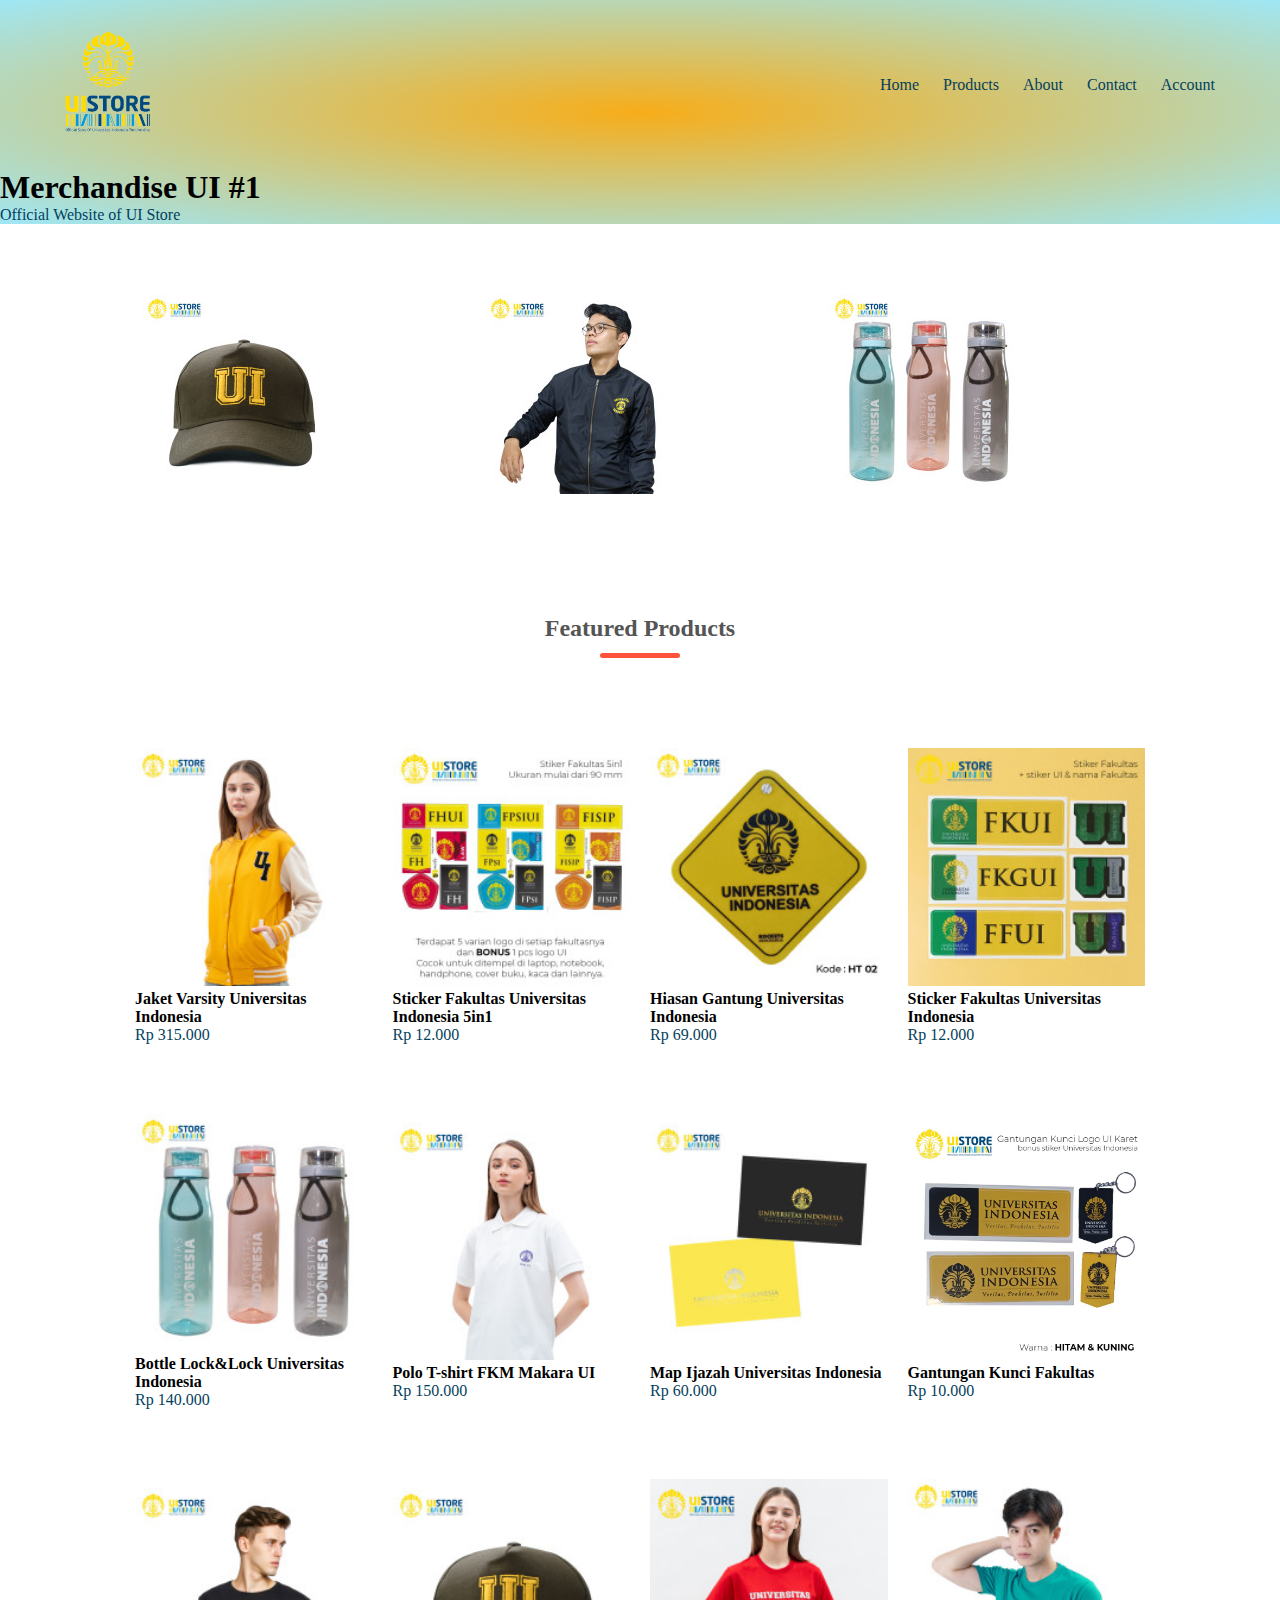
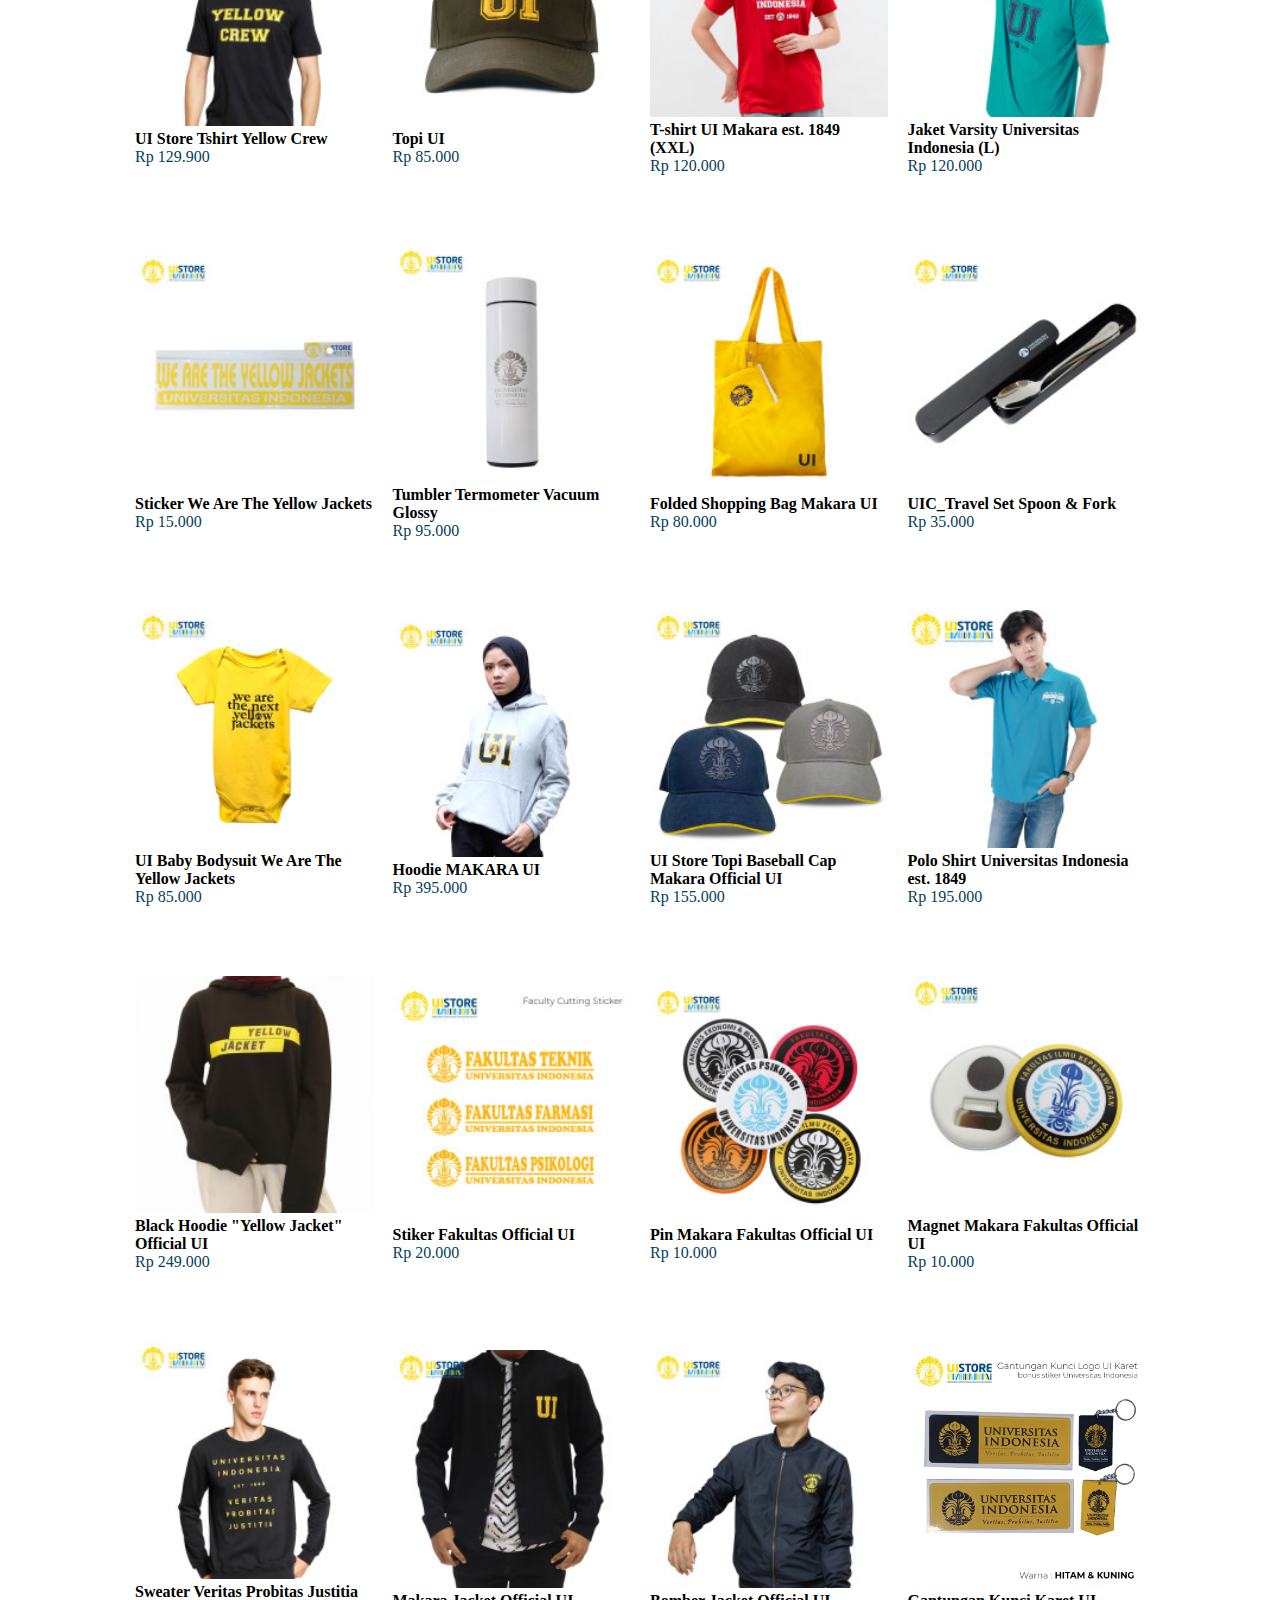
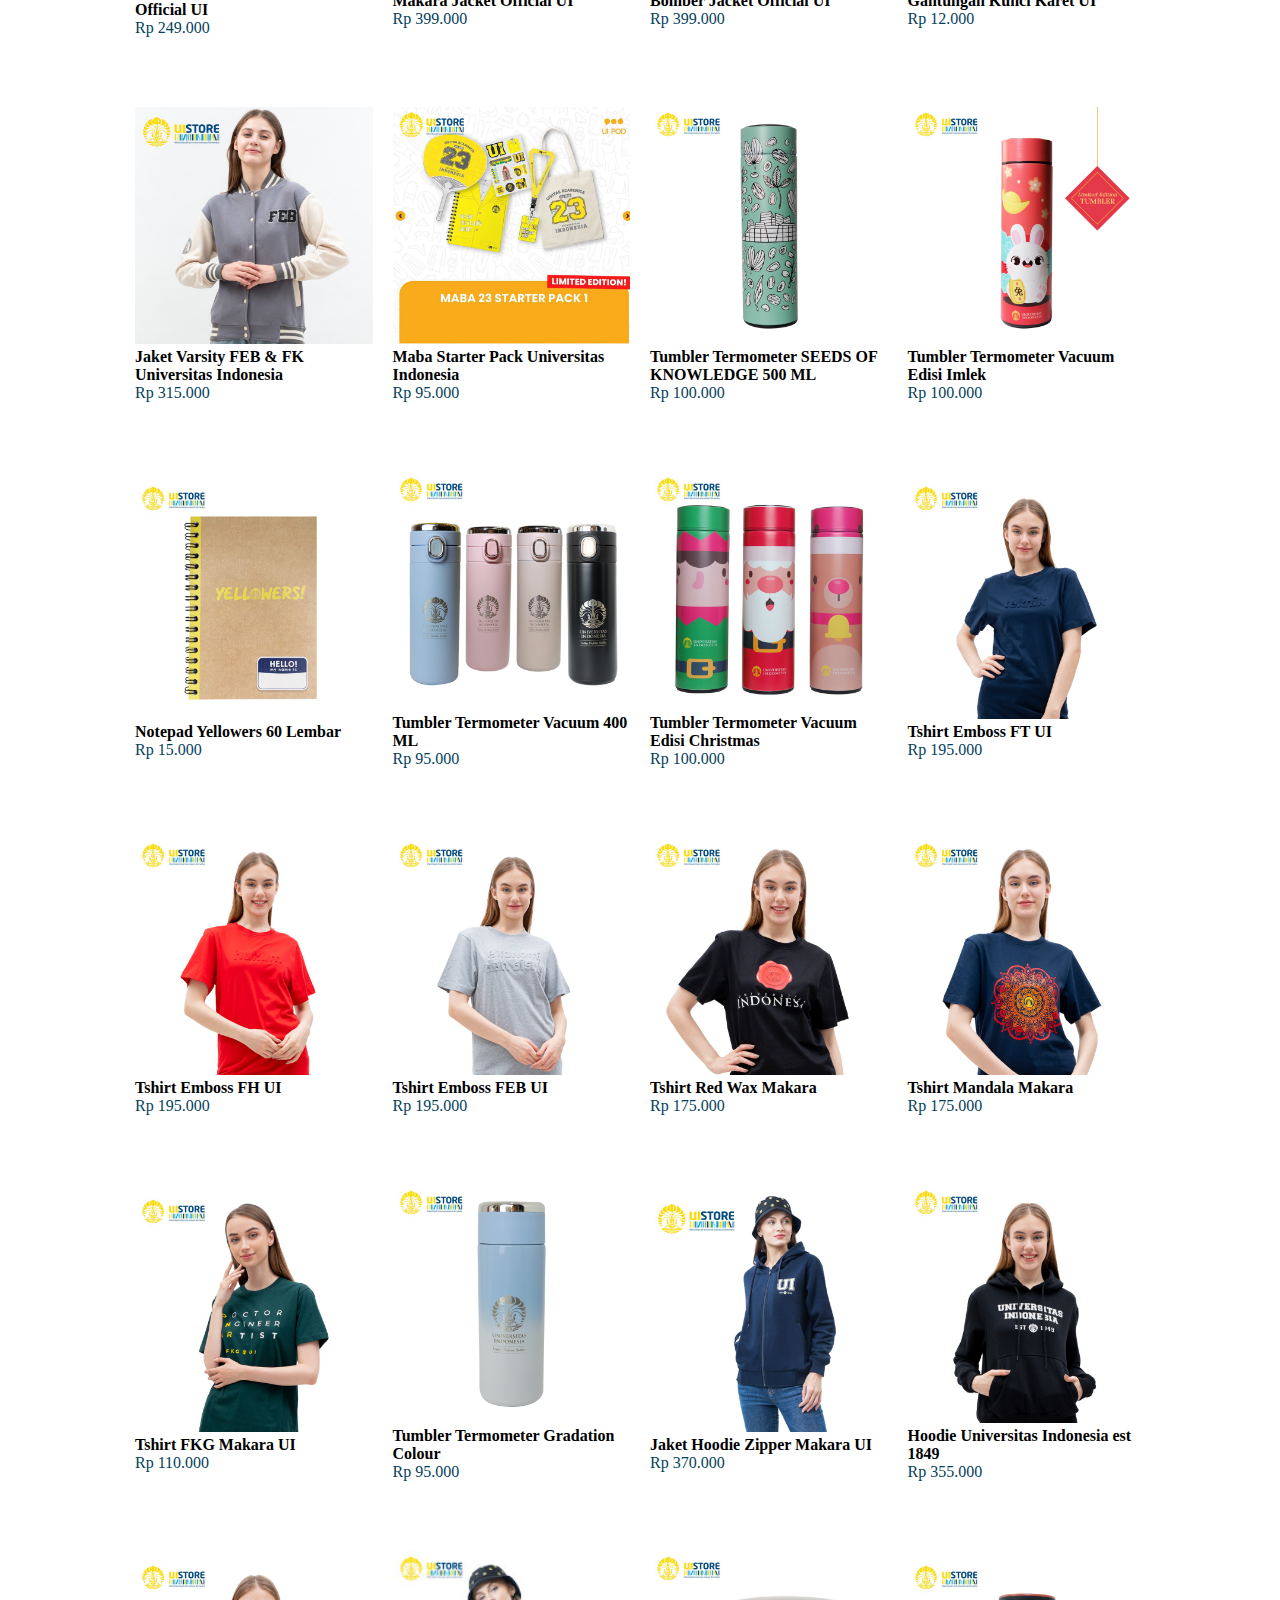
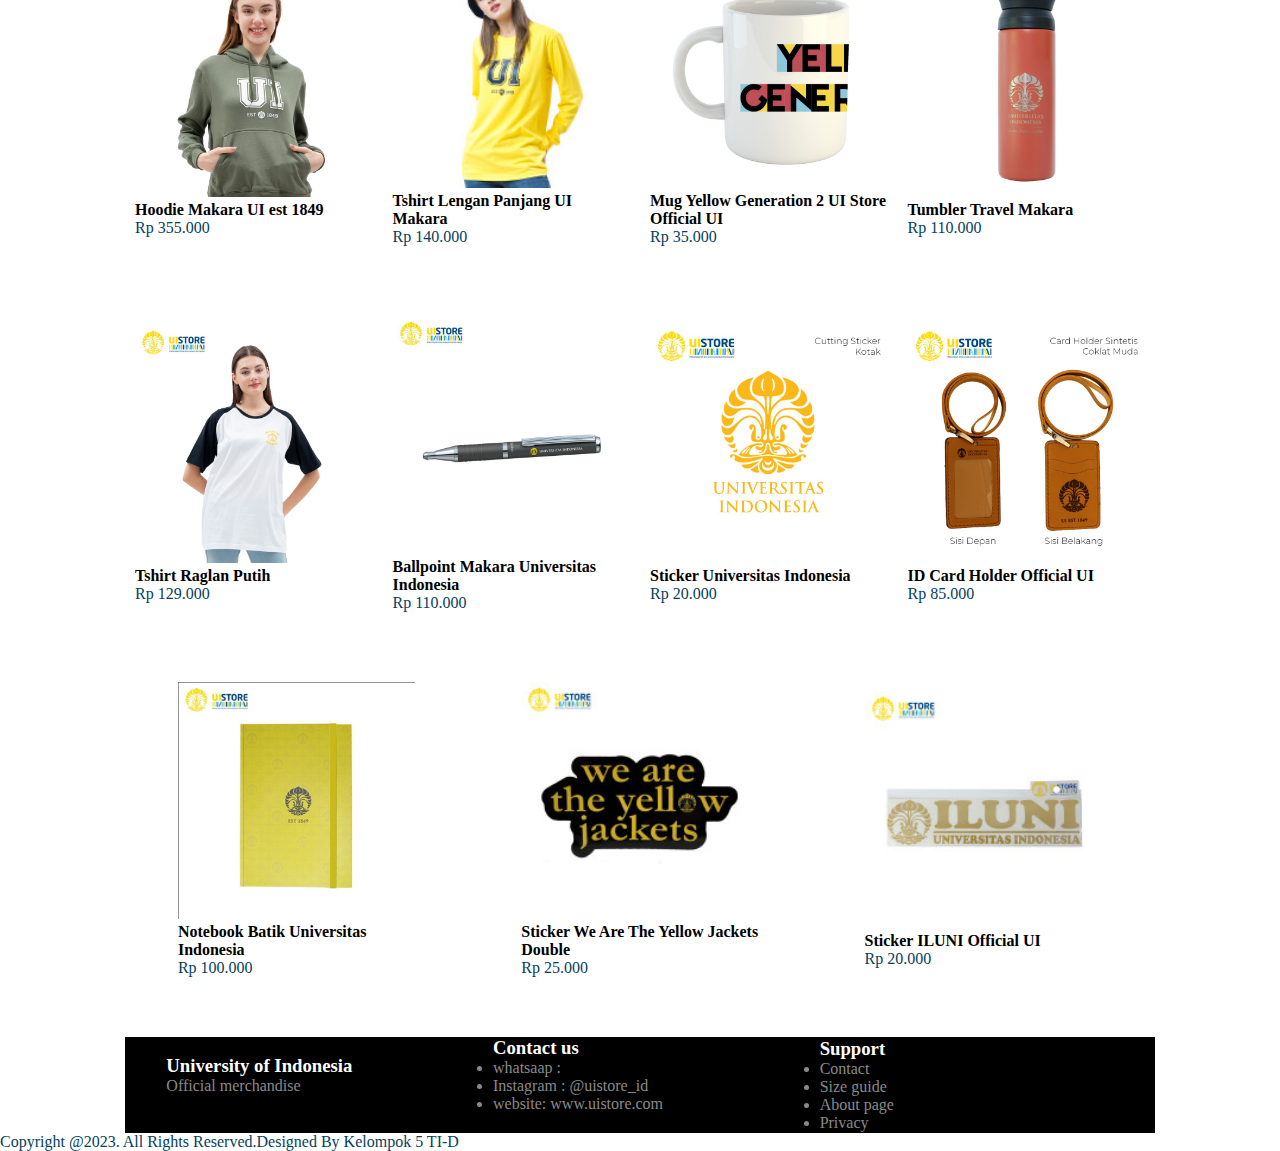
<file: index.html>
<!DOCTYPE html>
<html lang="en">
    <meta charset="UTF-8">
    <title>UI Store</title>
    <link rel="stylesheet" href="style.css">
</head>
<body>

    <div class="header">
    <div class="container">
        <div class="navbar">
         <div class="logo">
                <img src="images/logo uistore.png" width="125px">
            </div>
            <nav>
                <ul>
                    <li><a href="">Home</a></li>
                    <li><a href="">Products</a></li>
                    <li><a href="">About</a></li>
                    <li><a href="">Contact</a></li>
                    <li><a href="">Account</a></li>
                </ul>
            </nav>
        </div>
        </div class="row">
            <div class="col-2">
                <h1>Merchandise UI #1</h1>
                <p>Official Website of UI Store</p>
            </div>
    </div>
   </div>
</div>

<!------ Featured Categories ------>
    <div class="categories">
        <div class="small-container">
            <div class="row">
                <div class="col-3">
                    <img src="images/topi ui official merchandise ui.jpg">
                </div>
                <div class="col-3">
                    <img src="images/bomber jacket ui.jpg">
                </div>
                <div class="col-3">
                    <img src="images/bottle lock lock.jpg">
                </div>
            </div>
           </div>
        
    </div>
<!------ Featured Products ------>
     <div class="small-container">
        <h2 class="title">Featured Products</h2>
        <div class="row">
            <div class="col-4">
                <img src="images/Jaket varsity ui.jpg">
                <h4>Jaket Varsity Universitas Indonesia</h4>
                <p>Rp 315.000</p>
            </div>
            <div class="col-4">
                <img src="images/Stiker fakultas ui 5in1.jpg">
                <h4>Sticker Fakultas Universitas Indonesia 5in1</h4>
                <p>Rp 12.000</p>
            </div>
            <div class="col-4">
                <img src="images/hiasan gantung UI.jpg">
                <h4>Hiasan Gantung Universitas Indonesia</h4>
                <p>Rp 69.000</p>
            </div>
            <div class="col-4">
                <img src="images/Stiker fakultas fkg.jpg">
                <h4>Sticker Fakultas Universitas Indonesia</h4>
                <p>Rp 12.000</p>
            </div>
            <div class="col-4">
                <img src="images/bottle lock lock.jpg">
                <h4>Bottle Lock&Lock Universitas Indonesia</h4>
                <p>Rp 140.000</p>
            </div>
            <div class="col-4">
                <img src="images/polo tshirt fkm makara ui.jpg">
                <h4>Polo T-shirt FKM Makara UI</h4>
                <p>Rp 150.000</p>
            </div>
            <div class="col-4">
                <img src="images/map ijazah ui.jpg">
                <h4>Map Ijazah Universitas Indonesia</h4>
                <p>Rp 60.000</p>
            </div>
            <div class="col-4">
                <img src="images/Gantungan kunci karet UI official merchandise.jpg">
                <h4>Gantungan Kunci Fakultas</h4>
                <p>Rp 10.000</p>
            </div>
            <div class="col-4">
                <img src="images/ui store tshirt yellow crew.jpg">
                <h4>UI Store Tshirt Yellow Crew</h4>
                <p>Rp 129.900</p>
            </div>
            <div class="col-4">
                <img src="images/topi ui official merchandise ui.jpg">
                <h4>Topi UI</h4>
                <p>Rp 85.000</p>
            </div>
            <div class="col-4">
                <img src="images/TSHIRT UI MAKARA 1849 XXL.jpg">
                <h4>T-shirt UI Makara est. 1849 (XXL)</h4>
                <p>Rp 120.000</p>
            </div>
            <div class="col-4">
                <img src="images/tshirt ui makaraest 1849 L.jpg">
                <h4>Jaket Varsity Universitas Indonesia (L)</h4>
                <p>Rp 120.000</p>
            </div>
            <div class="col-4">
                <img src="images/stiker we are the ywllow jacket.jpg">
                <h4>Sticker We Are The Yellow Jackets</h4>
                <p>Rp 15.000</p>
            </div>
            <div class="col-4">
                <img src="images/tumbler termometer.jpg">
                <h4>Tumbler Termometer Vacuum Glossy</h4>
                <p>Rp 95.000</p>
            </div>
            <div class="col-4">
                <img src="images/Folded shopping bag makara.jpg">
                <h4>Folded Shopping Bag Makara UI</h4>
                <p>Rp 80.000</p>
            </div>
            <div class="col-4">
                <img src="images/UIC travel set spoon fork.jpg">
                <h4>UIC_Travel Set Spoon & Fork</h4>
                <p>Rp 35.000</p>
            </div>
            <div class="col-4">
                <img src="images/ui baby bodysuit we are the yellow jacket.jpg">
                <h4>UI Baby Bodysuit We Are The Yellow Jackets</h4>
                <p>Rp 85.000</p>
            </div>
            <div class="col-4">
                <img src="images/hoodie makara ui.jpg">
                <h4>Hoodie MAKARA UI</h4>
                <p>Rp 395.000</p>
            </div>
            <div class="col-4">
                <img src="images/topi baseball cap makara.jpg">
                <h4>UI Store Topi Baseball Cap Makara Official UI</h4>
                <p>Rp 155.000</p>
            </div>
            <div class="col-4">
                <img src="images/polo shirt ui.jpg">
                <h4>Polo Shirt Universitas Indonesia est. 1849</h4>
                <p>Rp 195.000</p>
            </div>
            <div class="col-4">
                <img src="images/black hoodie yellow jacket.jpg">
                <h4>Black Hoodie "Yellow Jacket" Official UI</h4>
                <p>Rp 249.000</p>
            </div>
            <div class="col-4">
                <img src="images/stiker fakultas.jpg">
                <h4>Stiker Fakultas Official UI</h4>
                <p>Rp 20.000</p>
            </div>
            <div class="col-4">
                <img src="images/pin makara fakultas.jpg">
                <h4>Pin Makara Fakultas Official UI</h4>
                <p>Rp 10.000</p>
            </div>
            <div class="col-4">
                <img src="images/magnet makara fakultas ui.jpg">
                <h4>Magnet Makara Fakultas Official UI</h4>
                <p>Rp 10.000</p>
            </div>
            <div class="col-4">
                <img src="images/sweater veritas probitas justitia.jpg">
                <h4>Sweater Veritas Probitas Justitia Official UI</h4>
                <p>Rp 249.000</p>
            </div>
            <div class="col-4">
                <img src="images/makara jacket ui.jpg">
                <h4>Makara Jacket Official UI</h4>
                <p>Rp 399.000</p>
            </div>
            <div class="col-4">
                <img src="images/bomber jacket ui.jpg">
                <h4>Bomber Jacket Official UI</h4>
                <p>Rp 399.000</p>
            </div>
            <div class="col-4">
                <img src="images/Gantungan kunci karet UI official merchandise.jpg">
                <h4>Gantungan Kunci Karet UI</h4>
                <p>Rp 12.000</p>
            </div>
            <div class="col-4">
                <img src="images/Jaket Varsity FEB _ FK UI.jpg">
                <h4>Jaket Varsity FEB & FK Universitas Indonesia</h4>
                <p>Rp 315.000</p>
            </div>
            <div class="col-4">
                <img src="images/Maba Starter pack UI.jpg">
                <h4>Maba Starter Pack Universitas Indonesia</h4>
                <p>Rp 95.000</p>
            </div>
            <div class="col-4">
                <img src="images/Tumbler termometer SEEDS OF KNOWLEDGE 500ML.jpg">
                <h4>Tumbler Termometer SEEDS OF KNOWLEDGE 500 ML</h4>
                <p>Rp 100.000</p>
            </div>
            <div class="col-4">
                <img src="images/Tumbler termometer Vacuum edisi imlek.jpg">
                <h4>Tumbler Termometer Vacuum Edisi Imlek</h4>
                <p>Rp 100.000</p>
            </div>
            <div class="col-4">
                <img src="images/Notepad yellowers 60lbr.jpg">
                <h4>Notepad Yellowers 60 Lembar</h4>
                <p>Rp 15.000</p>
            </div>
            <div class="col-4">
                <img src="images/Tumbler termometer vacuum 400ml.jpg">
                <h4>Tumbler Termometer Vacuum 400 ML</h4>
                <p>Rp 95.000</p>
            </div>
            <div class="col-4">
                <img src="images/Tumbler termometer vacuum edisi Christmas.jpg">
                <h4>Tumbler Termometer Vacuum Edisi Christmas</h4>
                <p>Rp 100.000</p>
            </div>
            <div class="col-4">
                <img src="images/Tshirt Emboss FT ui.jpg">
                <h4>Tshirt Emboss FT UI</h4>
                <p>Rp 195.000</p>
            </div>
            <div class="col-4">
                <img src="images/Tshirt Emboss FH UI.jpg">
                <h4>Tshirt Emboss FH UI</h4>
                <p>Rp 195.000</p>
            </div>
            <div class="col-4">
                <img src="images/Tshirt Emboss FEB UI.jpg">
                <h4>Tshirt Emboss FEB UI</h4>
                <p>Rp 195.000</p>
            </div>
            <div class="col-4">
                <img src="images/Tshirt red wax makara ui.jpg">
                <h4>Tshirt Red Wax Makara</h4>
                <p>Rp 175.000</p>
            </div>
            <div class="col-4">
                <img src="images/tshirt mandala Makara.jpg">
                <h4>Tshirt Mandala Makara</h4>
                <p>Rp 175.000</p>
            </div>
            <div class="col-4">
                <img src="images/Tshirt FKG makara UI.jpg">
                <h4>Tshirt FKG Makara UI</h4>
                <p>Rp 110.000</p>
            </div>
            <div class="col-4">
                <img src="images/Tumbler Termometer Gradation.jpg">
                <h4>Tumbler Termometer Gradation Colour</h4>
                <p>Rp 95.000</p>
            </div>
            <div class="col-4">
                <img src="images/Jaket hoodie zipper makara UI.jpg">
                <h4>Jaket Hoodie Zipper Makara UI</h4>
                <p>Rp 370.000</p>
            </div>
            <div class="col-4">
                <img src="images/Hoodie UI est 1849.jpg">
                <h4>Hoodie Universitas Indonesia est 1849</h4>
                <p>Rp 355.000</p>
            </div>
            <div class="col-4">
                <img src="images/Hoodie makara UI EST 1849.jpg">
                <h4>Hoodie Makara UI est 1849</h4>
                <p>Rp 355.000</p>
            </div>
            <div class="col-4">
                <img src="images/tshirt lengan panjang.jpg">
                <h4>Tshirt Lengan Panjang UI Makara</h4>
                <p>Rp 140.000</p>
            </div>
            <div class="col-4">
                <img src="images/Mug Yellow Generation 2 UI Store Official UI.jpg">
                <h4>Mug Yellow Generation 2 UI Store Official UI</h4>
                <p>Rp 35.000</p>
            </div>
            <div class="col-4">
                <img src="images/Tumbler Travel Makara.jpg">
                <h4>Tumbler Travel Makara</h4>
                <p>Rp 110.000</p>
            </div>
            <div class="col-4">
                <img src="images/Tshirt Raglan Putih.jpg">
                <h4>Tshirt Raglan Putih</h4>
                <p>Rp 129.000</p>
            </div>
            <div class="col-4">
                <img src="images/Ballpoint makara UI.jpg">
                <h4>Ballpoint Makara Universitas Indonesia</h4>
                <p>Rp 110.000</p>
            </div>
            <div class="col-4">
                <img src="images/Sticker UI.jpg">
                <h4>Sticker Universitas Indonesia</h4>
                <p>Rp 20.000</p>
            </div>
            <div class="col-4">
                <img src="images/ID Card Holder Official UI.jpg">
                <h4>ID Card Holder Official UI</h4>
                <p>Rp 85.000</p>
            </div>
            <div class="col-4">
                <img src="images/Notebook Batik UI.jpg">
                <h4>Notebook Batik Universitas Indonesia</h4>
                <p>Rp 100.000</p>
            </div>
            <div class="col-4">
                <img src="images/sticker we are the yellow jackets.jpg">
                <h4>Sticker We Are The Yellow Jackets Double</h4>
                <p>Rp 25.000</p>
            </div>
            <div class="col-4">
                <img src="images/stiker ILUNI.jpg">
                <h4>Sticker ILUNI Official UI</h4>
                <p>Rp 20.000</p>
            </div>
     </div>

<!----- footer ----->

 <div class="footer">
    <div class="container">
        <div class="row">
            <div class="footer-col-1">
                <h3>University of Indonesia</h3>
                <p>Official merchandise</p>
            </div>
            <div class="footer-col-2">
                <h3>Contact us</h3>
                <ul>
                    <li>whatsaap :</li>
                    <li>Instagram : @uistore_id</li>
                    <li>website: www.uistore.com</li>
                </ul>
            </div>
            <div class="footer-col-3">
                <h3>Support </h3>
                <ul>
                    <li>Contact</li>
                    <li>Size guide</li>
                    <li>About page</li>
                    <li>Privacy</li>
                </ul>
            </div>
        </div>
    </div>
    
 </div>
</section>

</div class="end-text"> 
      <p>Copyright @2023. All Rights Reserved.Designed By Kelompok 5 TI-D</p>
</div>
</file>
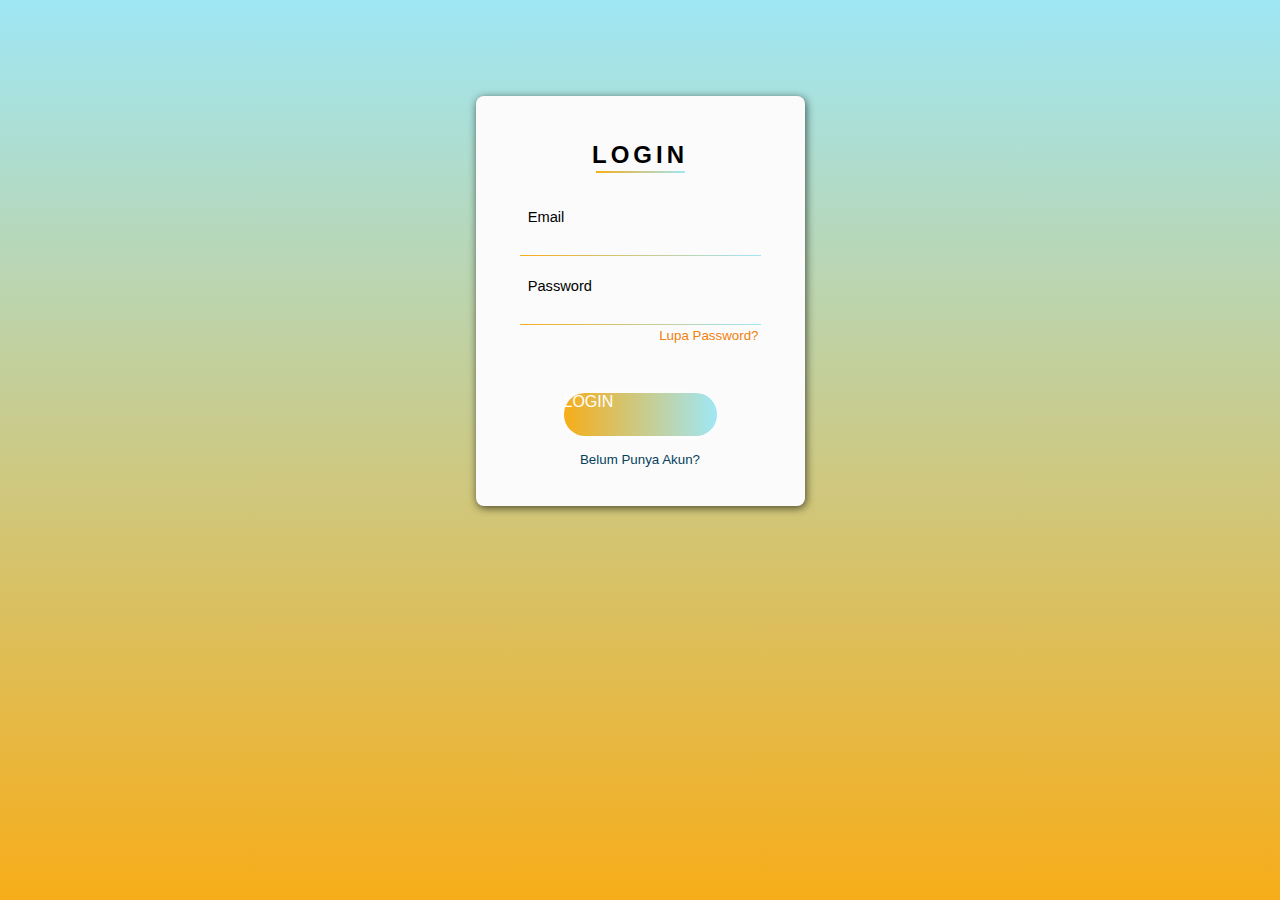
<file: Login.html>
<html>
<head>
    <meta charset="utf-8"/>
    <meta https-equiv="X-UA-Compatible" content="IE-edge"/>
    <title>Card</title>
    <link rel= "stylesheet" type="text/css" href="Login.css">
    <meta name="viewport" content="width=device-width,initial-scale=1.0"/>

</head>
<body>
    <div id="Card">
        <div id="card-content">
            <div id="card-title">
                <h2>LOGIN</h2>
                <div class="underline-title">

                </div>

            </div>
            <form method="post" class="form">
                <label for="user-email" style="padding-top: 13px">&nbsp; Email
                </label>
                <input id="user-email" class="form-content" type="Email" name="Email" autocomplete="on" required/>
                <div class="form-border"></div>

                <label for="user-password" style="padding-top: 22px">&nbsp; Password
                </label>
                <input id="user-password" class="form-content" type="Password" name="Password" required/>
                <div class="form-border"></div>
                <a href="#">
                    <legend id="forgot-pass">Lupa Password?</legend>
                </a>
                <a href="index.html" input id="submit-btn" type="submit" name="submit" value="LOGIN">LOGIN</a>
                <a href="#" id="signup">Belum Punya Akun?</a>

            </form>
        </div>
    </div>

</body>
</file>
<file: style.css>
*{
    margin: 0;
    padding: 0;
    box-sizing: border-box;
}
.navbar{
    display: flex;
    align-items: center;
    padding: 20px;
}
nav {
    flex: 1;
    text-align: right;
}
nav ul{
    display: inline-block;
    list-style-type: none;
}
nav ul li{
    display: inline-block;
    margin-right: 20px;
}
a{
    text-decoration: none;
    color: #053f5c
}
p{
    color: #053f5c;
}
.container{
    max-width: 1300px;
    margin: auto;
    padding-left: 25px;
    padding-right: 25px;
}
.row{
    display: flex;
    align-items: center;
    flex-wrap: wrap;
    justify-content: space-around;
    font-size: medium;
    margin: auto;
}
.col-2{
    flex-basis: 50%;
    min-width: 300px;
}
.header{
    background: radial-gradient(#f7ad19,#9fe7f5);
}
.categories{
    margin: 70px 0;
}
.col-3{
    flex-basis: 30%;
    min-width: 250px;
    margin-bottom: 30px;
}
.col-3{
    width: 100%;
}
.small-container{
    max-width: 1080px;
    margin: auto;
    padding-left: 25px;
    padding-right: 25px;
}
.col-4{
    flex-basis: 25%;
    padding: 10px;
    min-width: 200px;
    margin-bottom: 50px;
    transition: transform 0.5s;
}
.col-4 img{
    width: 100%;
}
.title{
    text-align: center;
    margin: 0 auto 80px;
    position: relative;
    line-height: 60px;
    color: #555;
}
.title::after{
    content: '';
    background: #ff523b;
    width: 80px;
    height: 5px;
    border-radius: 5px;
    position: absolute;
    bottom: 0;
    left: 50%;
    transform: translateX(-50%);
}
.col-4:hover{
    transform: translateY(-5px);
}

/*---------footer----------*/

.footer{
    background: #000;
    color: #8a8a8a;
    font-size: 14px
    padding: 60 px 0 20px;
}
.footer p{
 color: #8a8a8a;
}
.footer h3{
    color: #fff ;
    margin bottom: 20px;
}
.footer-col-1, .footer-col-2{
    min-width: 250px;
    margin-bottom: 20px;
}
.footer-col-1{
    flex-basis: 30%;
}
.footer-col-2{
    flex-basis: 30%;
}
.footer-col-3{
    flex-basis: 30%;
}
.end-text{
    text-underline-position: auto;

}
</file>
<file: Login.css>
a{
    text-decoration: none; 
}
body{
    background: -webkit-linear-gradient(#9FE7F5, #F7AD19);
    background-repeat: no-repeat;
}
label{
    font-family: 'Segoe UI', Tahoma, Geneva, Verdana, sans-serif;
    font-size: 11pt;
}
#forgot-pass{
    color: #f27f0c;
    font-family: 'Segoe UI', Tahoma, Geneva, Verdana, sans-serif;
    font-size: 10pt;
    margin-top: 3px;
    text-align: right;

}
#card{
    background: #fbfbfb;
    border-radius: 8px;
    box-shadow: 1px 2px 8px rgba(0,0,0,0.65);
    height: 410px;
    margin: 6rem auto 8.1rem auto;
    width: 329px;
}
#card-content{
    padding: 12px 44px;

}
#card-title{
    font-family: 'Segoe UI', Tahoma, Geneva, Verdana, sans-serif;
    letter-spacing: 4px;
    padding-bottom: 23px;
    padding-top: 13px;
    text-align: center;

}
#signup{
    color: #053f5c;
    font-family: 'Segoe UI', Tahoma, Geneva, Verdana, sans-serif;
    font-size: 10pt;
    margin-top: 16px;
    text-align: center;
}
#submit-btn{
    background: -webkit-linear-gradient(right,#9FE7F5, #F7AD19);  
    border-radius: 21px;
    border: none;
    box-shadow: 0px 1px 8px #ffffff;
    cursor: pointer;
    color: white;
    font-family: 'Segoe UI', Tahoma, Geneva, Verdana, sans-serif;
    height: 42.3px;
    margin: 0 auto;
    margin-top: 50px;
    transition: 0.25s;
    width: 153px;

}
#submit-btn:hover{
    box-shadow: 0px 1px 18px;
}
.form{
    align-items: left;
    display: flex;
    flex-direction: column;
}
.form-border{
    height: 1px;
    width: 100%;
    background: -webkit-linear-gradient(right,#9FE7F5, #F7AD19);
}
.form-content{
    background: #fbfbfb;
    border: none;
    outline: none;
    padding-top: 14px;
}
.underline-title{
    background: -webkit-linear-gradient(right,#9FE7F5, #F7AD19);
    height: 2px;
    margin: -1.1rem auto 0 auto;
    width: 89px;
    
}
</file>
